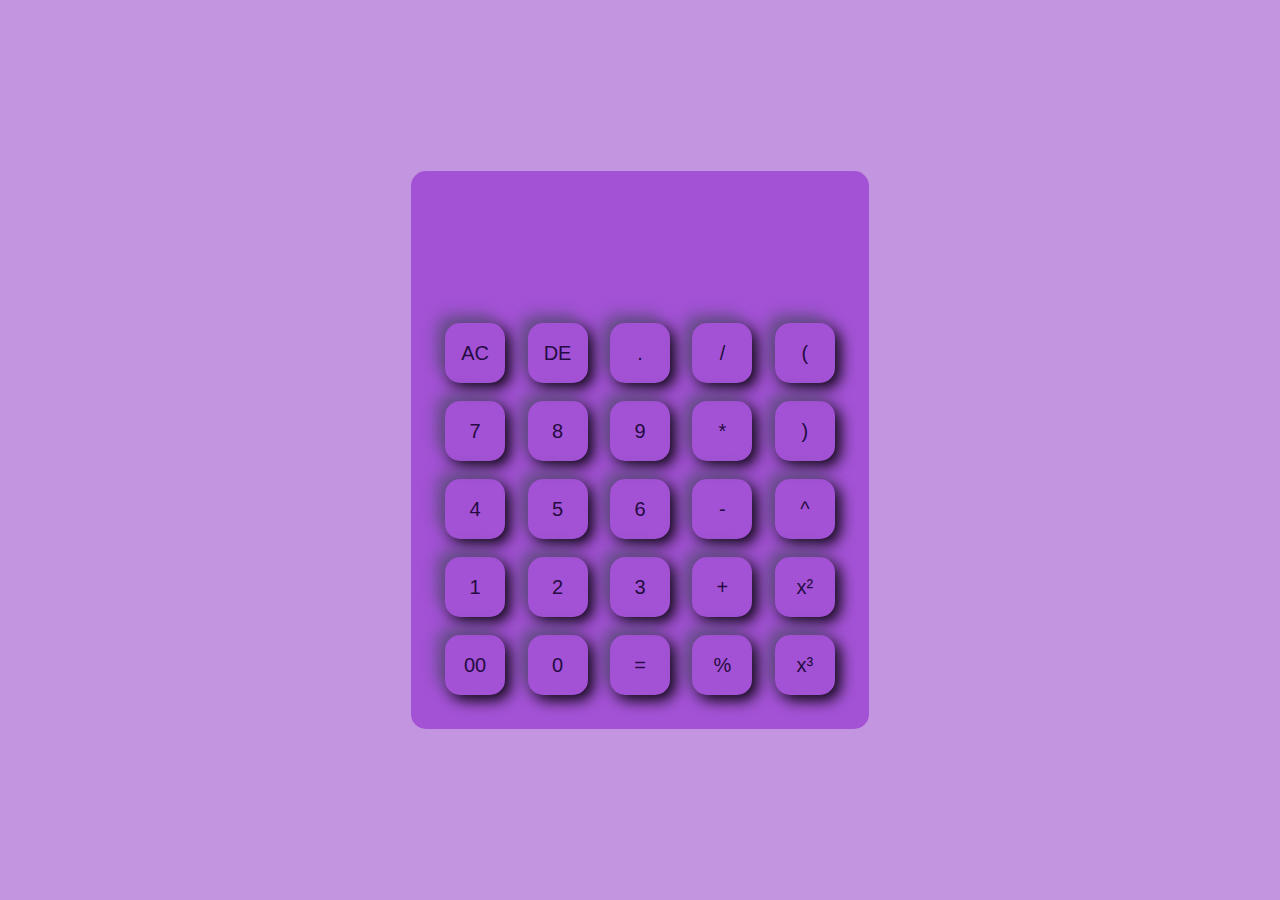
<file: Calculator/index.html>
<!DOCTYPE html>
<html>
    <head> 
        <title> Calculator </title>
        <link rel="stylesheet" href="style.css">
    </head>
    <body>
       <div class="container">
        <div class="calculator">
            <form>
                <div class="display">
                    <input type="text" name="display">
                </div>
                <div>
                    <input type="button" value="AC" onclick="display.value = ' ' " class="operator">
                    <input type="button" value="DE"onclick="display.value = display.value.toString().slice(0,-1) "class="operator">
                    <input type="button" value="." onclick="display.value += '.' "class="operator">
                    <input type="button" value="/" onclick="display.value += '/' "class="operator">
                    <input type="button" value="(" onclick="display.value += '(' ">
                </div>
                <div>
                    <input type="button" value="7" onclick="display.value += '7' ">
                    <input type="button" value="8" onclick="display.value += '8' ">
                    <input type="button" value="9" onclick="display.value += '9' ">
                    <input type="button" value="*" onclick="display.value += '*' ">
                    <input type="button" value=")" onclick="display.value += ')' ">
                </div>
                <div>
                    <input type="button" value="4" onclick="display.value += '4' ">
                    <input type="button" value="5" onclick="display.value += '5' ">
                    <input type="button" value="6" onclick="display.value += '6' ">
                    <input type="button" value="-" onclick="display.value += '-' ">
                    <input type="button" value="^" onclick="display.value += '^' ">
                </div>
                <div>
                    <input type="button" value="1" onclick="display.value += '1' ">
                    <input type="button" value="2" onclick="display.value += '2' ">
                    <input type="button" value="3" onclick="display.value += '3' ">
                    <input type="button" value="+" onclick="display.value += '+' ">
                    <input type="button" value="x²" onclick="display.value = Math.pow(parseFloat(display.value), 2)">

                </div>
                <div>
                    <input type="button" value="00" onclick="display.value += '00' ">
                    <input type="button" value="0" onclick="display.value += '0' ">
                    <input type="button" value="=" onclick="display.value=eval(display.value)">
                    <input type="button" value="%" onclick="display.value += '%' ">
                    <input type="button" value="x³" onclick="display.value = Math.pow(parseFloat(display.value),3) ">

                </div>
            </form>
        </div>
       </div> 
    </body>
</html>
</file>
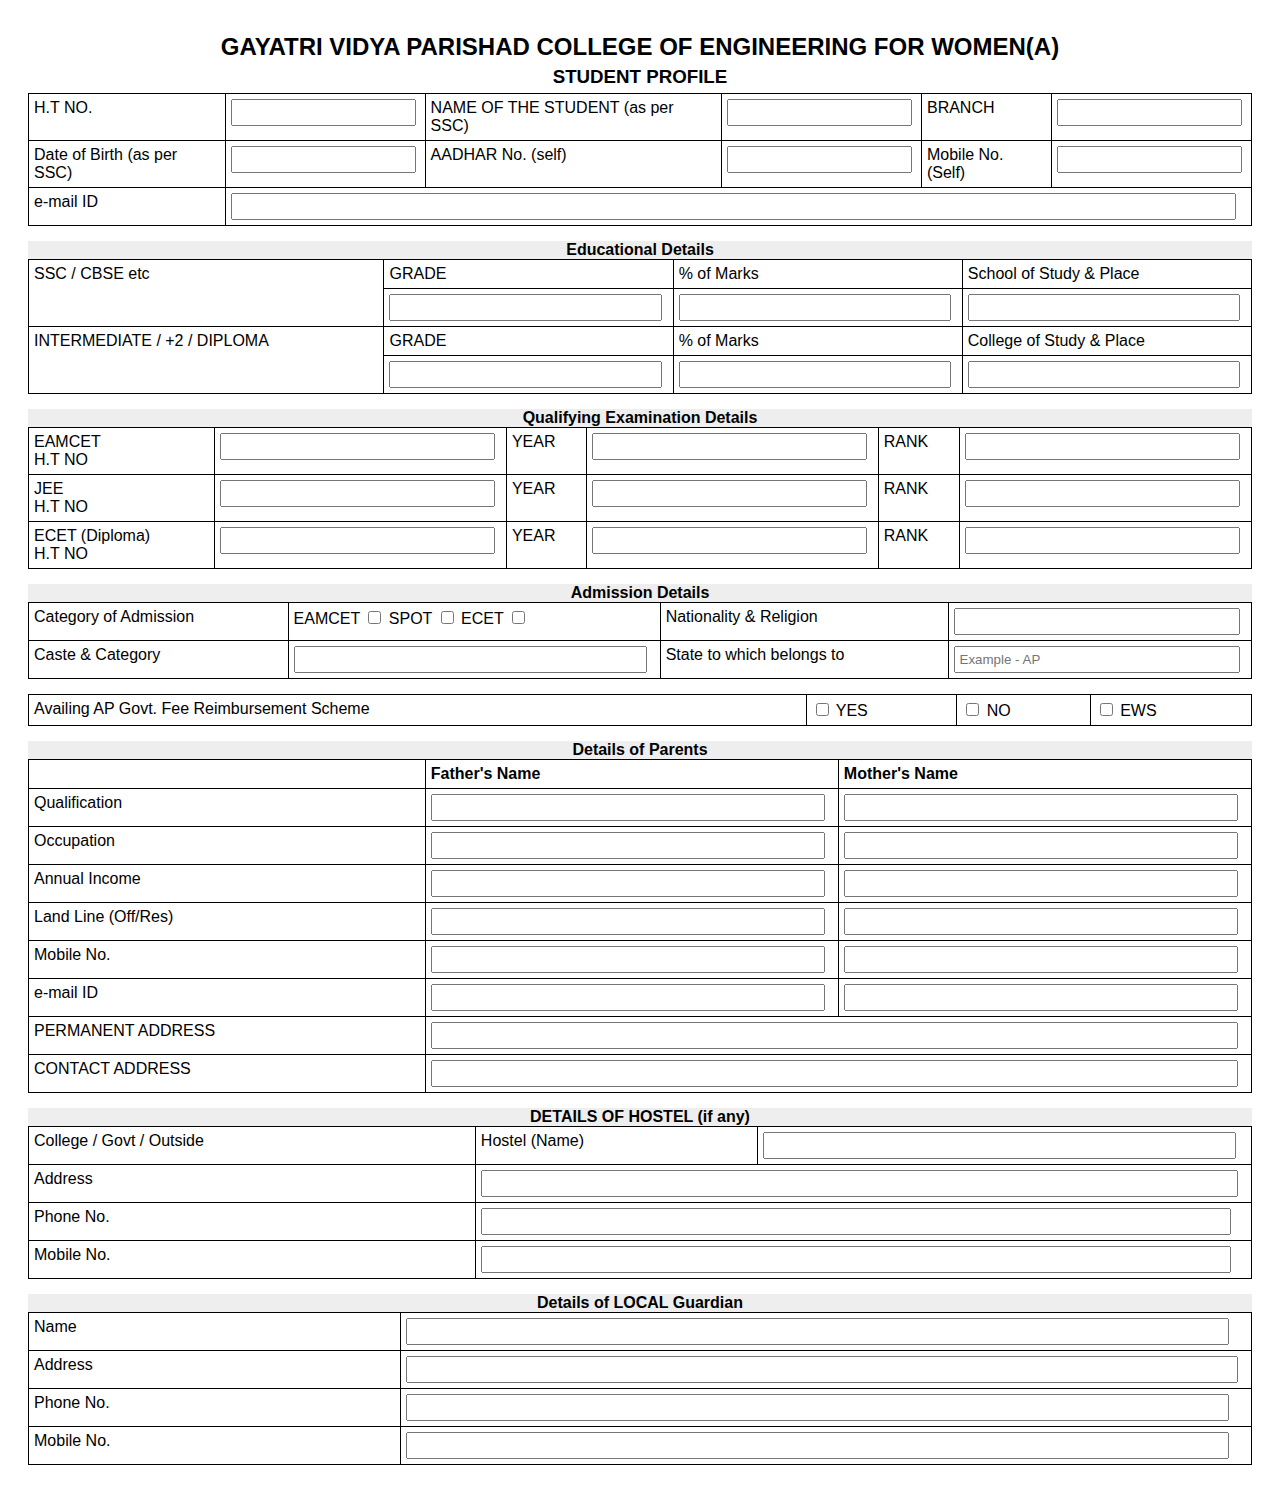
<file: student details.html>
<!DOCTYPE html>
<html lang="en">
<head>
  <meta charset="UTF-8">
  <title>Student Profile Form</title>
  <style>
    body {
      font-family: Arial, sans-serif;
      padding: 20px;
    }
    h2, h3 {
      text-align: center;
      margin: 5px 0;
    }
    table {
      width: 100%;
      border-collapse: collapse;
      margin-bottom: 15px;
    }
    td, th {
      border: 1px solid #000;
      padding: 5px;
      vertical-align: top;
    }
    .no-border {
      border: none;
    }
    input[type="text"], input[type="number"], input[type="email"], select {
      width: 98%;
      padding: 4px;
      box-sizing: border-box;
    }
    .section-title {
      background: #eee;
      font-weight: bold;
      text-align: center;
    }
  </style>
</head>
<body>

  <h2>GAYATRI VIDYA PARISHAD COLLEGE OF ENGINEERING FOR WOMEN(A)</h2>
  <h3>STUDENT PROFILE</h3>

  <table>
    <tr>
      <td>H.T NO.</td>
      <td><input type="text"></td>
      <td>NAME OF THE STUDENT (as per SSC)</td>
      <td><input type="text"></td>
      <td>BRANCH</td>
      <td><input type="text"></td>
    </tr>
    <tr>
      <td>Date of Birth (as per SSC)</td>
      <td><input type="text"></td>
      <td>AADHAR No. (self)</td>
      <td><input type="text"></td>
      <td>Mobile No. (Self)</td>
      <td><input type="text"></td>
    </tr>
    <tr>
      <td>e-mail ID</td>
      <td colspan="5"><input type="email" style="width: 99%;"></td>
    </tr>
  </table>

  <div class="section-title">Educational Details</div>
  <table>
    <tr>
      <td rowspan="2">SSC / CBSE etc</td>
      <td>GRADE</td>
      <td>% of Marks</td>
      <td>School of Study & Place</td>
    </tr>
    <tr>
      <td><input type="text"></td>
      <td><input type="text"></td>
      <td><input type="text"></td>
    </tr>
    <tr>
      <td rowspan="2">INTERMEDIATE / +2 / DIPLOMA</td>
      <td>GRADE</td>
      <td>% of Marks</td>
      <td>College of Study & Place</td>
    </tr>
    <tr>
      <td><input type="text"></td>
      <td><input type="text"></td>
      <td><input type="text"></td>
    </tr>
  </table>

  <div class="section-title">Qualifying Examination Details</div>
  <table>
    <tr>
      <td>EAMCET<br>H.T NO</td>
      <td><input type="text"></td>
      <td>YEAR</td>
      <td><input type="text"></td>
      <td>RANK</td>
      <td><input type="text"></td>
    </tr>
    <tr>
      <td>JEE<br>H.T NO</td>
      <td><input type="text"></td>
      <td>YEAR</td>
      <td><input type="text"></td>
      <td>RANK</td>
      <td><input type="text"></td>
    </tr>
    <tr>
      <td>ECET (Diploma)<br>H.T NO</td>
      <td><input type="text"></td>
      <td>YEAR</td>
      <td><input type="text"></td>
      <td>RANK</td>
      <td><input type="text"></td>
    </tr>
  </table>

  <div class="section-title">Admission Details</div>
  <table>
    <tr>
      <td>Category of Admission</td>
      <td>EAMCET <input type="checkbox"> SPOT <input type="checkbox"> ECET <input type="checkbox"></td>
      <td>Nationality & Religion</td>
      <td><input type="text"></td>
    </tr>
    <tr>
      <td>Caste & Category</td>
      <td><input type="text"></td>
      <td>State to which belongs to</td>
      <td><input type="text" placeholder="Example - AP"></td>
    </tr>
  </table>

  <table>
    <tr>
      <td>Availing AP Govt. Fee Reimbursement Scheme</td>
      <td><input type="checkbox"> YES</td>
      <td><input type="checkbox"> NO</td>
      <td><input type="checkbox"> EWS</td>
    </tr>
  </table>

  <div class="section-title">Details of Parents</div>
  <table>
    <tr>
      <td></td>
      <td><strong>Father's Name</strong></td>
      <td><strong>Mother's Name</strong></td>
    </tr>
    <tr>
      <td>Qualification</td>
      <td><input type="text"></td>
      <td><input type="text"></td>
    </tr>
    <tr>
      <td>Occupation</td>
      <td><input type="text"></td>
      <td><input type="text"></td>
    </tr>
    <tr>
      <td>Annual Income</td>
      <td><input type="text"></td>
      <td><input type="text"></td>
    </tr>
    <tr>
      <td>Land Line (Off/Res)</td>
      <td><input type="text"></td>
      <td><input type="text"></td>
    </tr>
    <tr>
      <td>Mobile No.</td>
      <td><input type="text"></td>
      <td><input type="text"></td>
    </tr>
    <tr>
      <td>e-mail ID</td>
      <td><input type="email"></td>
      <td><input type="email"></td>
    </tr>
    <tr>
      <td>PERMANENT ADDRESS</td>
      <td colspan="2"><input type="text" style="width: 99%;"></td>
    </tr>
    <tr>
      <td>CONTACT ADDRESS</td>
      <td colspan="2"><input type="text" style="width: 99%;"></td>
    </tr>
  </table>

  <div class="section-title">DETAILS OF HOSTEL (if any)</div>
  <table>
    <tr>
      <td>College / Govt / Outside</td>
      <td>Hostel (Name)</td>
      <td><input type="text"></td>
    </tr>
    <tr>
      <td>Address</td>
      <td colspan="2"><input type="text" style="width: 99%;"></td>
    </tr>
    <tr>
      <td>Phone No.</td>
      <td colspan="2"><input type="text"></td>
    </tr>
    <tr>
      <td>Mobile No.</td>
      <td colspan="2"><input type="text"></td>
    </tr>
  </table>

  <div class="section-title">Details of LOCAL Guardian</div>
  <table>
    <tr>
      <td>Name</td>
      <td><input type="text"></td>
    </tr>
    <tr>
      <td>Address</td>
      <td><input type="text" style="width: 99%;"></td>
    </tr>
    <tr>
      <td>Phone No.</td>
      <td><input type="text"></td>
    </tr>
    <tr>
      <td>Mobile No.</td>
      <td><input type="text"></td>
    </tr>
  </table>

</body>
</html>
</file>
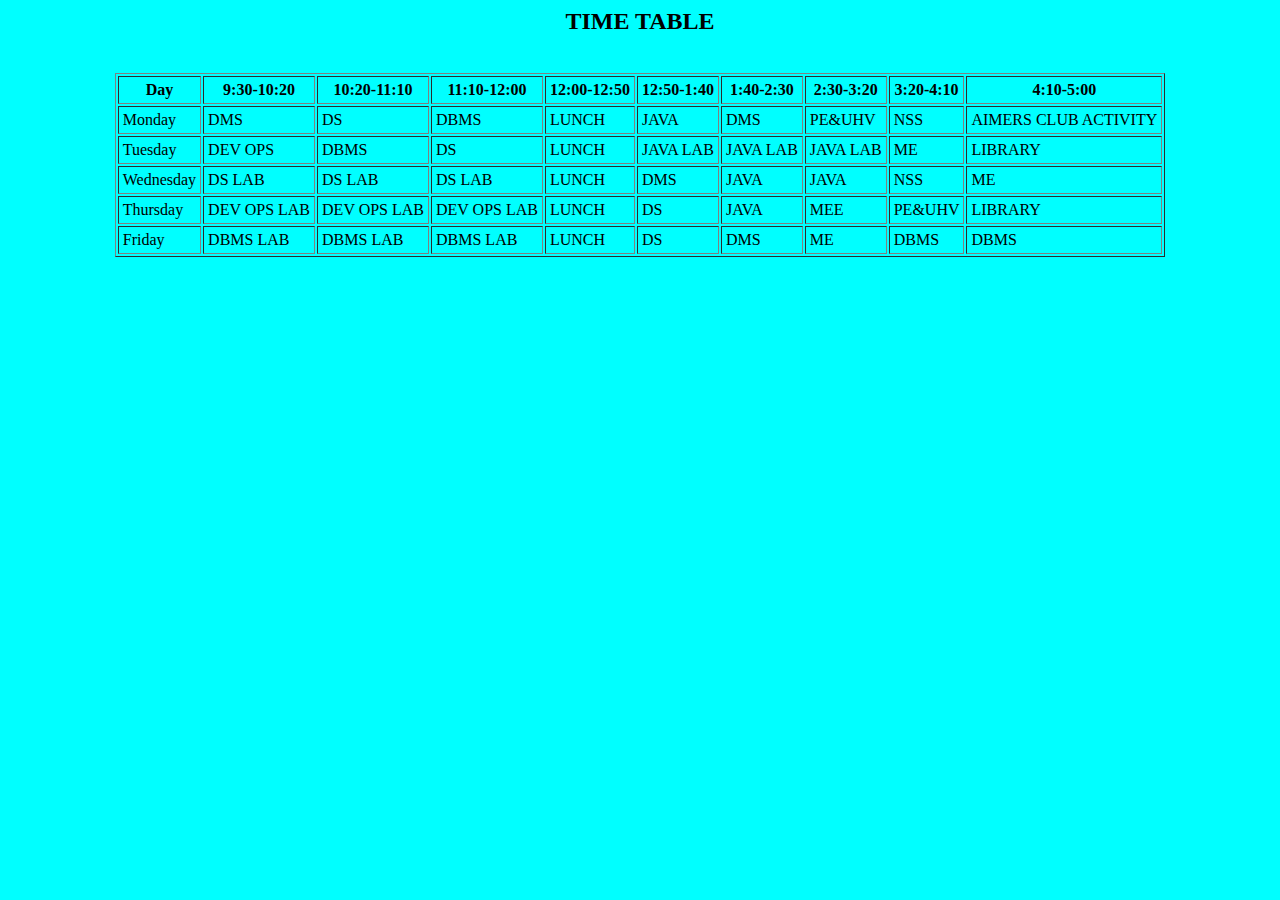
<file: timetable.html>
<html>
<head>
<title> Timetable </title>
</head>
<body bgcolor="cyan">
<center> <b> <h2> TIME TABLE </h2> </b> </center>
<br>
<table align="center" border=1 colspans=3 cellpadding=4 >
<tr>
<th> Day </th>
<th> 9:30-10:20 </th>
<th> 10:20-11:10</th>
<th> 11:10-12:00</th>
<th> 12:00-12:50</th>
<th> 12:50-1:40</th>
<th> 1:40-2:30</th>
<th> 2:30-3:20</th>
<th> 3:20-4:10</th>
<th> 4:10-5:00</th>
</tr>
<tr>
<td> Monday </td>
<td> DMS </td>
<td> DS </td>
<td> DBMS </td>
<td> LUNCH </td>
<td> JAVA </td>
<td> DMS </td>
<td> PE&UHV </td>
<td> NSS </td>
<td> AIMERS CLUB ACTIVITY </td>
</tr>
<tr>
<td> Tuesday </td>
<td> DEV OPS </td>
<td> DBMS </td>
<td> DS </td>
<td> LUNCH </td>
<td> JAVA LAB  </td>
<td> JAVA LAB </td>
<td> JAVA LAB </td>
<td> ME </td>
<td> LIBRARY </td>
</tr>
<tr>
<td> Wednesday </td>
<td> DS LAB </td>
<td> DS LAB </td>
<td> DS LAB  </td>
<td> LUNCH </td>
<td> DMS </td>
<td> JAVA </td>
<td> JAVA </td>
<td> NSS </td>
<td> ME </td>
</tr>
<tr>
<td> Thursday </td>
<td> DEV OPS LAB </td>
<td> DEV OPS LAB </td>
<td> DEV OPS LAB </td>
<td> LUNCH </td>
<td> DS </td>
<td> JAVA </td>
<td> MEE </td>
<td> PE&UHV </td>
<td> LIBRARY </td>
</tr>
<tr>
<td> Friday </td>
<td> DBMS LAB </td>
<td> DBMS LAB </td>
<td> DBMS LAB </td>
<td> LUNCH </td>
<td> DS </td>
<td> DMS </td>
<td> ME </td>
<td> DBMS </td>
<td> DBMS </td>
</tr>
</table>
</body>
</html>
</file>
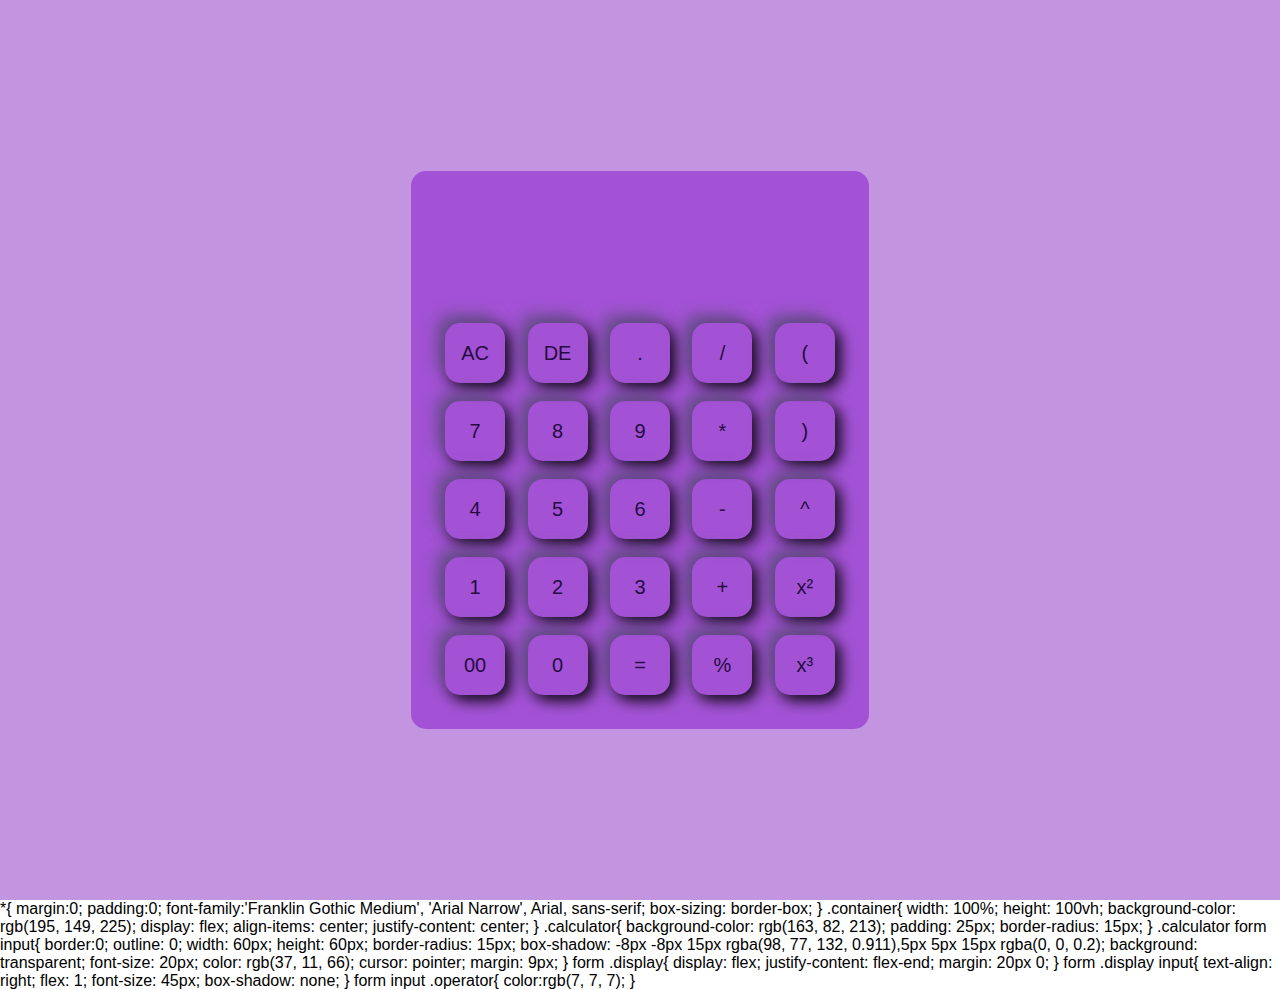
<file: Calculator/calculator.html>
<!DOCTYPE html>
<html>
    <head> 
        <title> Calculator </title>
        <link rel="stylesheet" href="style.css">
    </head>
    <body>
       <div class="container">
        <div class="calculator">
            <form>
                <div class="display">
                    <input type="text" name="display">
                </div>
                <div>
                    <input type="button" value="AC" onclick="display.value = ' ' " class="operator">
                    <input type="button" value="DE"onclick="display.value = display.value.toString().slice(0,-1) "class="operator">
                    <input type="button" value="." onclick="display.value += '.' "class="operator">
                    <input type="button" value="/" onclick="display.value += '/' "class="operator">
                    <input type="button" value="(" onclick="display.value += '(' ">
                </div>
                <div>
                    <input type="button" value="7" onclick="display.value += '7' ">
                    <input type="button" value="8" onclick="display.value += '8' ">
                    <input type="button" value="9" onclick="display.value += '9' ">
                    <input type="button" value="*" onclick="display.value += '*' ">
                    <input type="button" value=")" onclick="display.value += ')' ">
                </div>
                <div>
                    <input type="button" value="4" onclick="display.value += '4' ">
                    <input type="button" value="5" onclick="display.value += '5' ">
                    <input type="button" value="6" onclick="display.value += '6' ">
                    <input type="button" value="-" onclick="display.value += '-' ">
                    <input type="button" value="^" onclick="display.value += '^' ">
                </div>
                <div>
                    <input type="button" value="1" onclick="display.value += '1' ">
                    <input type="button" value="2" onclick="display.value += '2' ">
                    <input type="button" value="3" onclick="display.value += '3' ">
                    <input type="button" value="+" onclick="display.value += '+' ">
                    <input type="button" value="x²" onclick="display.value = Math.pow(parseFloat(display.value), 2)">

                </div>
                <div>
                    <input type="button" value="00" onclick="display.value += '00' ">
                    <input type="button" value="0" onclick="display.value += '0' ">
                    <input type="button" value="=" onclick="display.value=eval(display.value)">
                    <input type="button" value="%" onclick="display.value += '%' ">
                    <input type="button" value="x³" onclick="display.value = Math.pow(parseFloat(display.value),3) ">

                </div>
            </form>
        </div>
       </div> 
    </body>
</html>
*{
    margin:0;
    padding:0;
    font-family:'Franklin Gothic Medium', 'Arial Narrow', Arial, sans-serif;
    box-sizing: border-box;
}


.container{
    width: 100%;
    height: 100vh;
    background-color: rgb(195, 149, 225);
    display: flex;
    align-items: center;
    justify-content: center;
}

.calculator{
    background-color: rgb(163, 82, 213);
    padding: 25px;
    border-radius: 15px;
}

.calculator form input{
    border:0;
    outline: 0;
    width: 60px;
    height: 60px;
    border-radius: 15px;
    box-shadow: -8px -8px 15px rgba(98, 77, 132, 0.911),5px 5px 15px rgba(0, 0, 0.2);
    background: transparent;
    font-size: 20px;
    color: rgb(37, 11, 66);
    cursor: pointer;
    margin: 9px;
}

form .display{
    display: flex;
    justify-content: flex-end;
    margin: 20px 0;
}
form .display input{
    text-align: right;
    flex: 1;
    font-size: 45px;
    box-shadow: none;
}
form input .operator{
    color:rgb(7, 7, 7);
}
</file>
<file: Calculator/style.css>
*{
    margin:0;
    padding:0;
    font-family:'Franklin Gothic Medium', 'Arial Narrow', Arial, sans-serif;
    box-sizing: border-box;
}


.container{
    width: 100%;
    height: 100vh;
    background-color: rgb(195, 149, 225);
    display: flex;
    align-items: center;
    justify-content: center;
}

.calculator{
    background-color: rgb(163, 82, 213);
    padding: 25px;
    border-radius: 15px;
}

.calculator form input{
    border:0;
    outline: 0;
    width: 60px;
    height: 60px;
    border-radius: 15px;
    box-shadow: -8px -8px 15px rgba(98, 77, 132, 0.911),5px 5px 15px rgba(0, 0, 0.2);
    background: transparent;
    font-size: 20px;
    color: rgb(37, 11, 66);
    cursor: pointer;
    margin: 9px;
}

form .display{
    display: flex;
    justify-content: flex-end;
    margin: 20px 0;
}
form .display input{
    text-align: right;
    flex: 1;
    font-size: 45px;
    box-shadow: none;
}
form input .operator{
    color:rgb(7, 7, 7);
}
</file>
